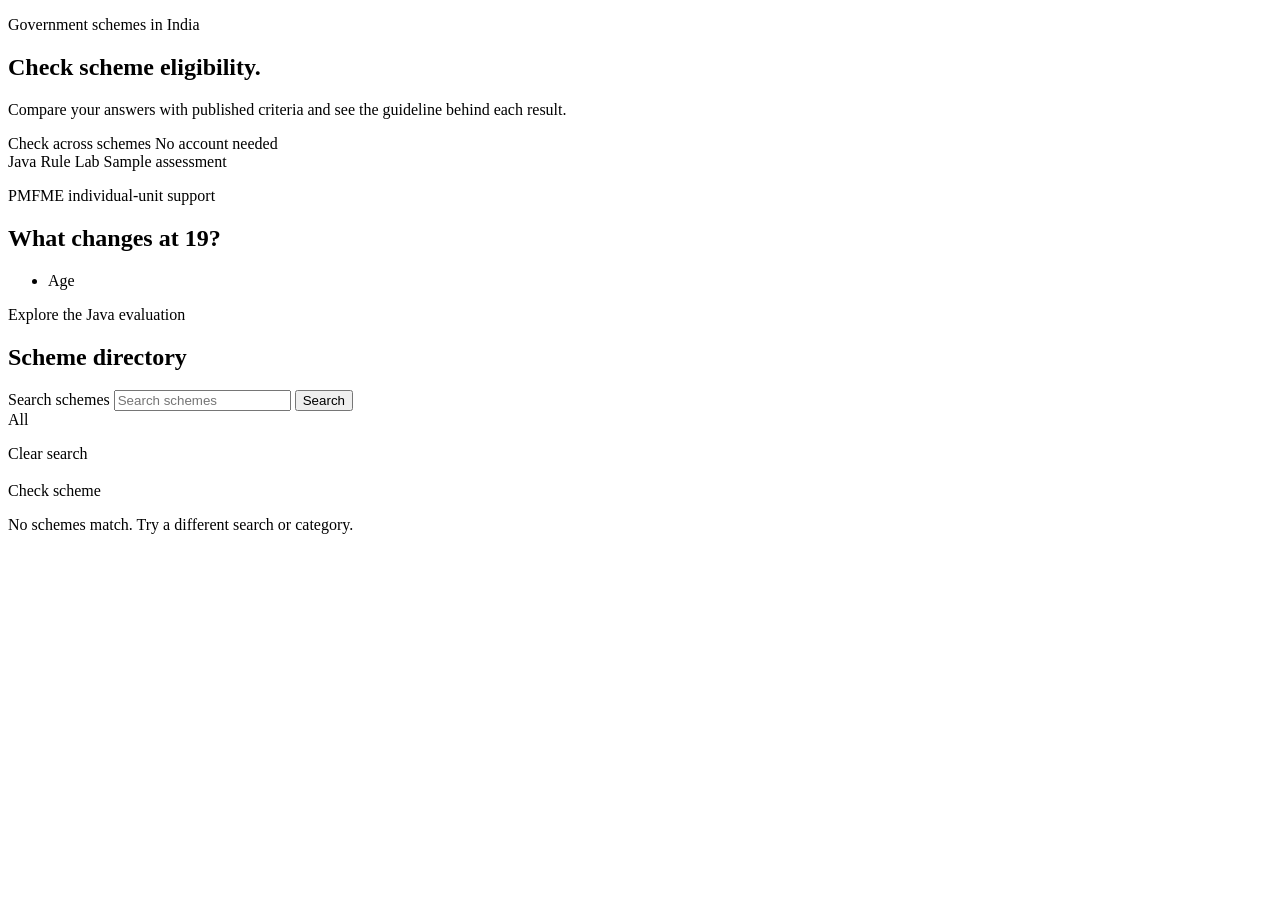
<file: src/main/resources/templates/index.html>
<!doctype html>
<html lang="en" xmlns:th="http://www.thymeleaf.org">
<head th:replace="~{frame :: head('Scheme finder')}"></head>
<body>
<header th:replace="~{frame :: header}"></header>
<main id="main">
  <section class="shell home-intro">
    <div class="intro-copy">
      <p class="kicker">Government schemes in India</p>
      <h1>Check scheme eligibility.</h1>
      <p>Compare your answers with published criteria and see the guideline behind each result.</p>
      <div class="intro-actions">
        <a class="button primary" th:href="@{/check/all}">Check across schemes</a>
        <span th:unless="${signedIn}">No account needed</span>
      </div>
    </div>
    <aside class="result-specimen" aria-labelledby="specimen-title">
      <header class="specimen-head">
        <span class="specimen-label">Java Rule Lab</span>
        <span class="specimen-version">Sample assessment</span>
      </header>
      <div class="specimen-body">
        <p class="specimen-scheme">PMFME individual-unit support</p>
        <h2 id="specimen-title">What changes at 19?</h2>
        <ul class="specimen-results">
          <li th:each="example : ${examples}">
            <a th:href="@{/lab(age=${example.age()})}">
              <span>Age <strong th:text="${example.age()}"></strong></span>
              <span class="status" th:classappend="${example.result().verdict().style()}" th:text="${example.result().verdict().label()}"></span>
            </a>
          </li>
        </ul>
        <a class="specimen-link" th:href="@{/lab}">Explore the Java evaluation</a>
      </div>
    </aside>
  </section>
  <section id="schemes" class="catalogue">
    <div class="shell">
      <div class="section-heading">
        <div><h2>Scheme directory</h2><p th:text="${schemeCount + ' schemes with published criteria'}"></p></div>
        <form th:action="@{/#schemes}" class="search-form" role="search">
          <label for="q" class="sr-only">Search schemes</label>
          <input type="hidden" name="category" th:value="${selectedCategory}">
          <input id="q" name="q" type="search" maxlength="100" th:value="${query}" placeholder="Search schemes">
          <button class="button outline">Search</button>
        </form>
      </div>
      <nav class="category-filters" aria-label="Scheme categories">
        <a th:href="@{/(q=${query})} + '#schemes'" th:aria-current="${selectedCategory.isEmpty() ? 'true' : null}">
          All <span th:text="${schemeCount}"></span>
        </a>
        <a th:each="category : ${categories}" th:href="@{/(category=${category.name()},q=${query})} + '#schemes'"
           th:aria-current="${selectedCategory == category.name() ? 'true' : null}">
          <span th:text="${category.name()}"></span><span th:text="${category.count()}"></span>
        </a>
      </nav>
      <div th:if="${!query.isEmpty()}" class="search-summary">
        <p th:text="${schemes.size() + (schemes.size() == 1 ? ' result for “' : ' results for “') + query + '”'}"></p>
        <a th:href="@{/(category=${selectedCategory})} + '#schemes'">Clear search</a>
      </div>
      <div class="scheme-list">
        <article th:each="scheme : ${schemes}" class="scheme-row">
          <span class="category" th:text="${scheme.category()}"></span>
          <h3><a th:href="@{/check/{slug}(slug=${scheme.slug()})}" th:text="${scheme.title()}"></a></h3>
          <p th:text="${scheme.summary()}"></p>
          <a class="row-link" th:href="@{/check/{slug}(slug=${scheme.slug()})}" th:aria-label="${'Check ' + scheme.title()}">Check scheme</a>
        </article>
      </div>
      <p th:if="${schemes.isEmpty()}" class="notice">No schemes match. Try a different search or category.</p>
    </div>
  </section>
</main>
<footer th:replace="~{frame :: footer}"></footer>
</body>
</html>
</file>
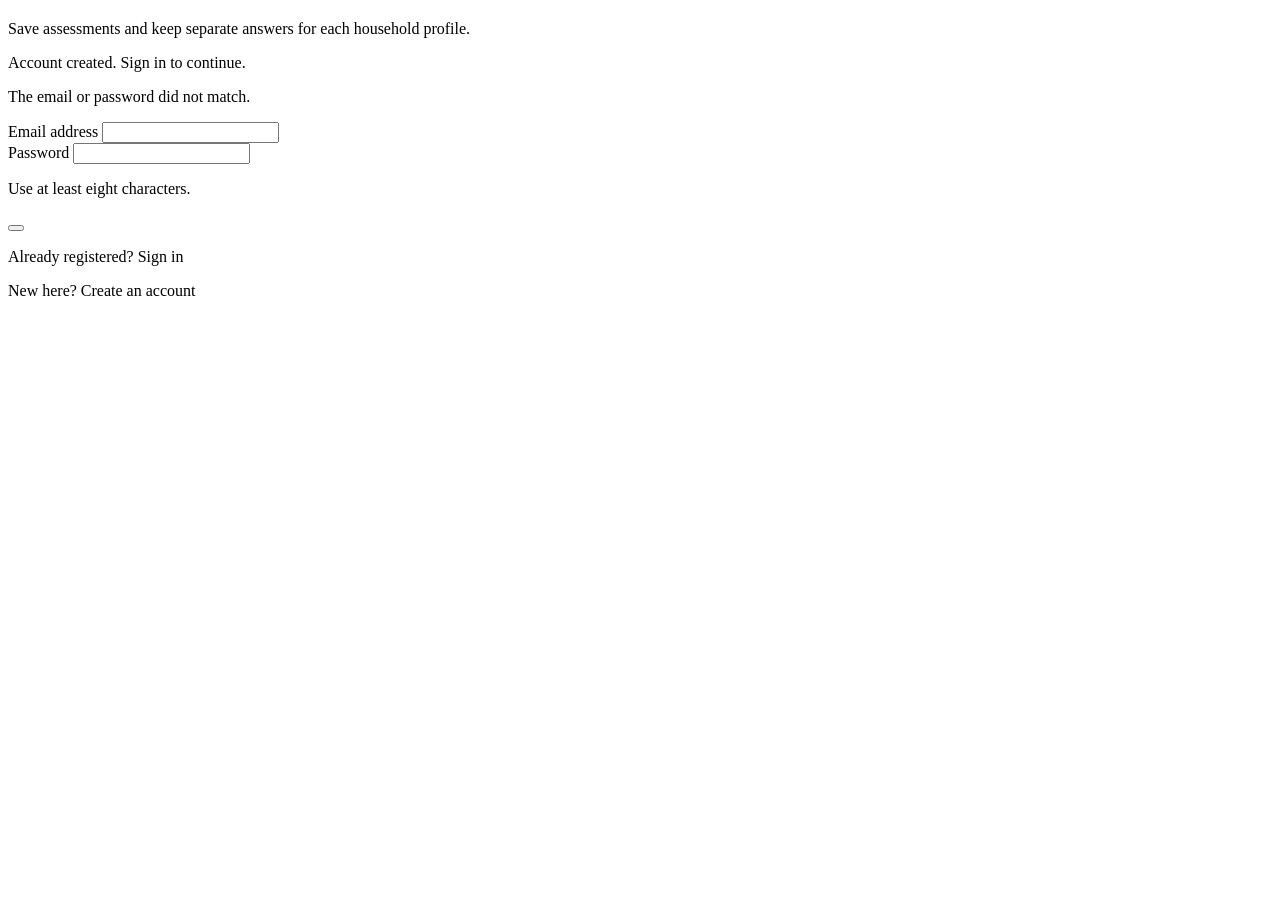
<file: src/main/resources/templates/account.html>
<!doctype html>
<html lang="en" xmlns:th="http://www.thymeleaf.org">
<head th:replace="~{frame :: head(${register ? 'Create an account' : 'Sign in'})}"></head>
<body>
<header th:replace="~{frame :: header}"></header>
<main id="main" class="shell content account-wrap">
  <section class="account">
    <h1 th:text="${register ? 'Create an account' : 'Sign in'}"></h1>
    <p>Save assessments and keep separate answers for each household profile.</p>
    <p class="notice" th:if="${param.created != null}">Account created. Sign in to continue.</p>
    <p class="alert" role="alert" th:if="${param.error != null}">The email or password did not match.</p>
    <p class="alert" role="alert" th:if="${error != null}" th:text="${error}"></p>
    <form th:action="${register} ? @{/register} : @{/login}" method="post">
      <div class="field">
        <label for="email">Email address</label>
        <input id="email" th:name="${register} ? 'email' : 'username'" type="email" autocomplete="username"
               th:value="${email}" maxlength="254" required>
      </div>
      <div class="field">
        <label for="password">Password</label>
        <input id="password" name="password" type="password" th:autocomplete="${register} ? 'new-password' : 'current-password'"
               th:attr="minlength=${register ? 8 : null}" maxlength="72" required>
        <p th:if="${register}" class="field-help">Use at least eight characters.</p>
      </div>
      <button class="button primary" th:text="${register ? 'Create account' : 'Sign in'}"></button>
    </form>
    <p class="account-alt" th:if="${register}">Already registered? <a th:href="@{/login}">Sign in</a></p>
    <p class="account-alt" th:unless="${register}">New here? <a th:href="@{/register}">Create an account</a></p>
  </section>
</main>
<footer th:replace="~{frame :: footer}"></footer>
</body>
</html>
</file>
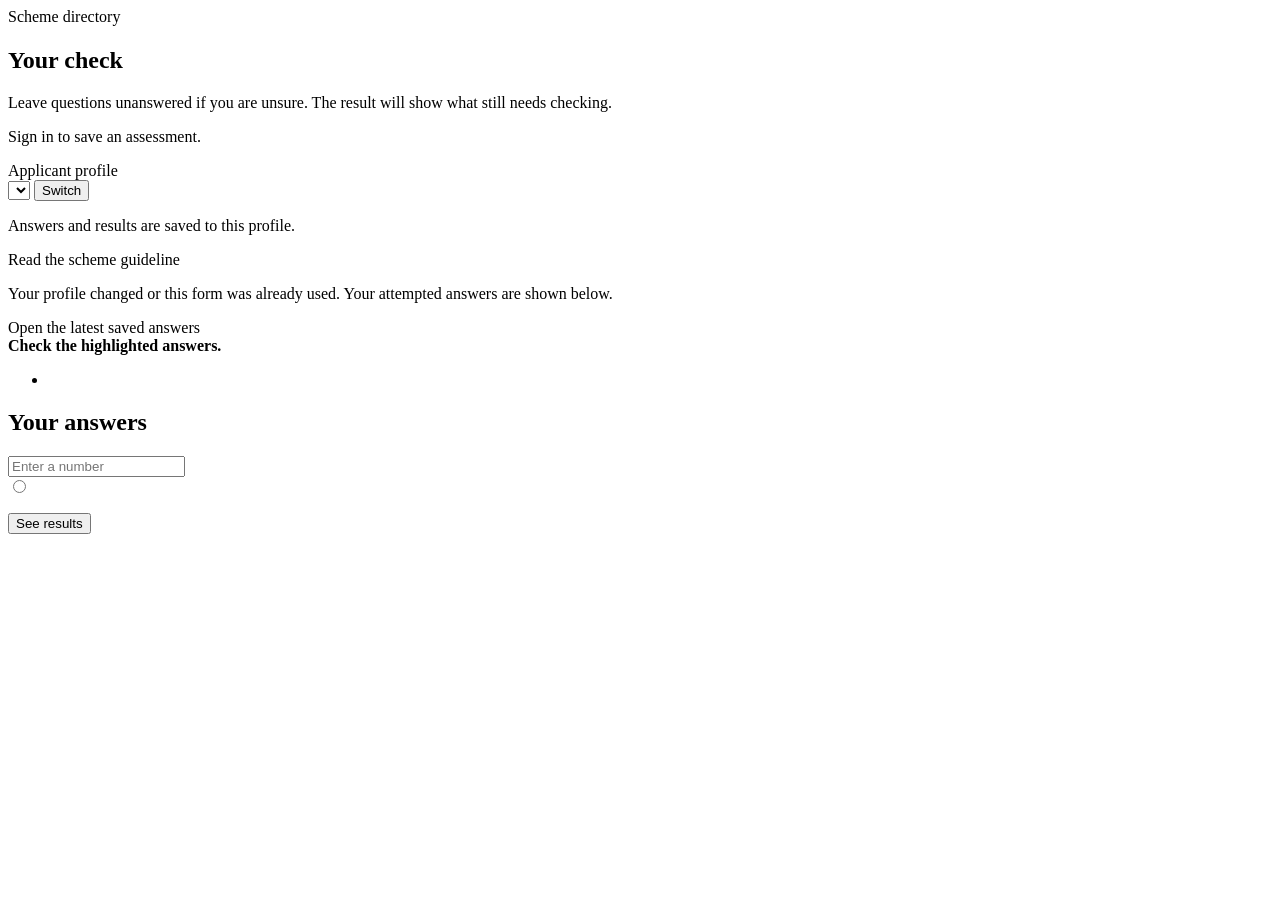
<file: src/main/resources/templates/check.html>
<!doctype html>
<html lang="en" xmlns:th="http://www.thymeleaf.org">
<head th:replace="~{frame :: head(${scheme == null ? 'Compare schemes' : scheme.title()})}"></head>
<body>
<header th:replace="~{frame :: header}"></header>
<main id="main" class="shell content">
  <a th:href="@{/#schemes}" class="back">Scheme directory</a>
  <div class="page-heading">
    <p class="kicker" th:text="${scheme == null ? 'Combined eligibility check' : scheme.category()}"></p>
    <h1 th:text="${scheme == null ? 'Compare across schemes' : scheme.title()}"></h1>
    <p th:text="${scheme == null ? 'Answer shared questions once to check every scheme.' : scheme.summary()}"></p>
  </div>
  <div class="work-area">
    <aside class="guidance">
      <h2>Your check</h2>
      <p>Leave questions unanswered if you are unsure. The result will show what still needs checking.</p>
      <div class="progress-block" id="question-progress" hidden>
        <p id="progress"></p>
        <progress th:max="${questionCount}" value="0" aria-label="Questions answered"></progress>
      </div>
      <div class="language-picker" id="language-picker" hidden>
        <label for="question-language">Question language</label>
        <select id="question-language">
          <option value="en">English</option>
          <option value="hi" lang="hi">हिन्दी</option>
          <option value="pa" lang="pa">ਪੰਜਾਬੀ</option>
          <option value="ta" lang="ta">தமிழ்</option>
        </select>
      </div>
      <nav th:if="${scheme == null}" class="section-nav" aria-label="Question sections">
        <a th:each="section : ${sections}" th:href="${'#' + section.topic().anchor()}" th:text="${section.topic().title()}"></a>
      </nav>
      <div class="guidance-foot">
        <p th:if="${profile == null}"><a th:href="@{/login}">Sign in</a> to save an assessment.</p>
        <div th:if="${profile != null}" class="profile-picker">
          <label for="select-profile">Applicant profile</label>
          <form method="get" th:action="@{/check/{slug}(slug=${slug})}">
            <select name="profile" id="select-profile">
              <option th:each="item : ${profiles}" th:value="${item.id()}" th:text="${item.label()}" th:selected="${item.id() == profile.id()}"></option>
            </select>
            <button class="button outline compact">Switch</button>
          </form>
          <p class="field-help">Answers and results are saved to this profile.</p>
        </div>
        <a th:if="${scheme != null}" th:href="${scheme.sourceUrl()}">Read the scheme guideline</a>
      </div>
    </aside>
    <form th:action="@{/check/{slug}(slug=${slug})}" method="post" class="questionnaire">
      <input th:if="${profile != null}" type="hidden" name="profile" th:value="${profile.id()}">
      <input th:if="${profile != null and !conflict}" type="hidden" name="submission" th:value="${submission}">
      <input th:if="${profile != null and !conflict}" type="hidden" name="revision" th:value="${formRevision}">
      <div class="alert" th:if="${conflict}" role="alert">
        <p>Your profile changed or this form was already used. Your attempted answers are shown below.</p>
        <a th:href="@{/check/{slug}(slug=${slug},profile=${profile.id()})}">Open the latest saved answers</a>
      </div>
      <div class="alert" th:unless="${errors.isEmpty()}" role="alert">
        <strong>Check the highlighted answers.</strong>
        <ul><li th:each="item : ${errors}"><a th:href="${'#' + item.key}" th:text="${questionsByKey[item.key].label() + ': ' + item.value}"></a></li></ul>
      </div>
      <div class="form-heading"><h2>Your answers</h2><span th:text="${questionCount + (questionCount == 1 ? ' question' : ' questions')}"></span></div>
      <section class="question-section" th:each="section : ${sections}" th:id="${section.topic() != null ? section.topic().anchor() : null}">
        <h3 th:if="${section.topic() != null}" th:text="${section.topic().title()}"></h3>
        <div th:each="field : ${section.questions()}" class="field question-field" th:classappend="${errors.containsKey(field.key()) ? 'field-error' : ''}">
          <label th:if="${field.numeric()}" th:for="${field.key()}" th:text="${field.ask()}"
                 th:attr="data-hi=${field.askIn('hi')},data-pa=${field.askIn('pa')},data-ta=${field.askIn('ta')}"></label>
          <p th:unless="${field.numeric()}" class="question-label" th:id="${field.key() + '-label'}" th:text="${field.ask()}"
             th:attr="data-hi=${field.askIn('hi')},data-pa=${field.askIn('pa')},data-ta=${field.askIn('ta')}"></p>
          <p class="field-help" th:id="${field.key() + '-help'}" th:text="${field.help()}"
             th:attr="data-hi=${field.helpIn('hi')},data-pa=${field.helpIn('pa')},data-ta=${field.helpIn('ta')}"></p>
          <input th:if="${field.numeric()}" type="text" th:inputmode="${field.whole() ? 'numeric' : 'decimal'}" maxlength="19"
                 th:id="${field.key()}" th:name="${field.key()}" th:value="${answers[field.key()]}"
                 th:attr="aria-describedby=${field.key() + '-help' + (errors.containsKey(field.key()) ? ' ' + field.key() + '-error' : '')},aria-invalid=${errors.containsKey(field.key())}"
                 placeholder="Enter a number">
          <div th:unless="${field.numeric()}" class="answer-options" role="radiogroup" th:id="${field.key()}"
               th:attr="aria-labelledby=${field.key() + '-label'}, aria-describedby=${field.key() + '-help' + (errors.containsKey(field.key()) ? ' ' + field.key() + '-error' : '')}, aria-invalid=${errors.containsKey(field.key())}">
            <label class="answer-option" th:each="choice : ${field.choices()}">
              <input type="radio" th:name="${field.key()}" th:value="${choice.value()}" th:checked="${answers[field.key()] == choice.value()}">
              <span th:text="${choice.label()}" th:attr="data-hi=${choice.hindi()},data-pa=${choice.punjabi()},data-ta=${choice.tamil()}"></span>
            </label>
          </div>
          <p th:if="${errors.containsKey(field.key())}" th:id="${field.key() + '-error'}"
             class="error-text" th:text="${errors[field.key()]}"></p>
        </div>
      </section>
      <div th:unless="${conflict}" class="form-actions"><button class="button primary">See results</button></div>
    </form>
  </div>
</main>
<footer th:replace="~{frame :: footer}"></footer>
</body>
</html>
</file>
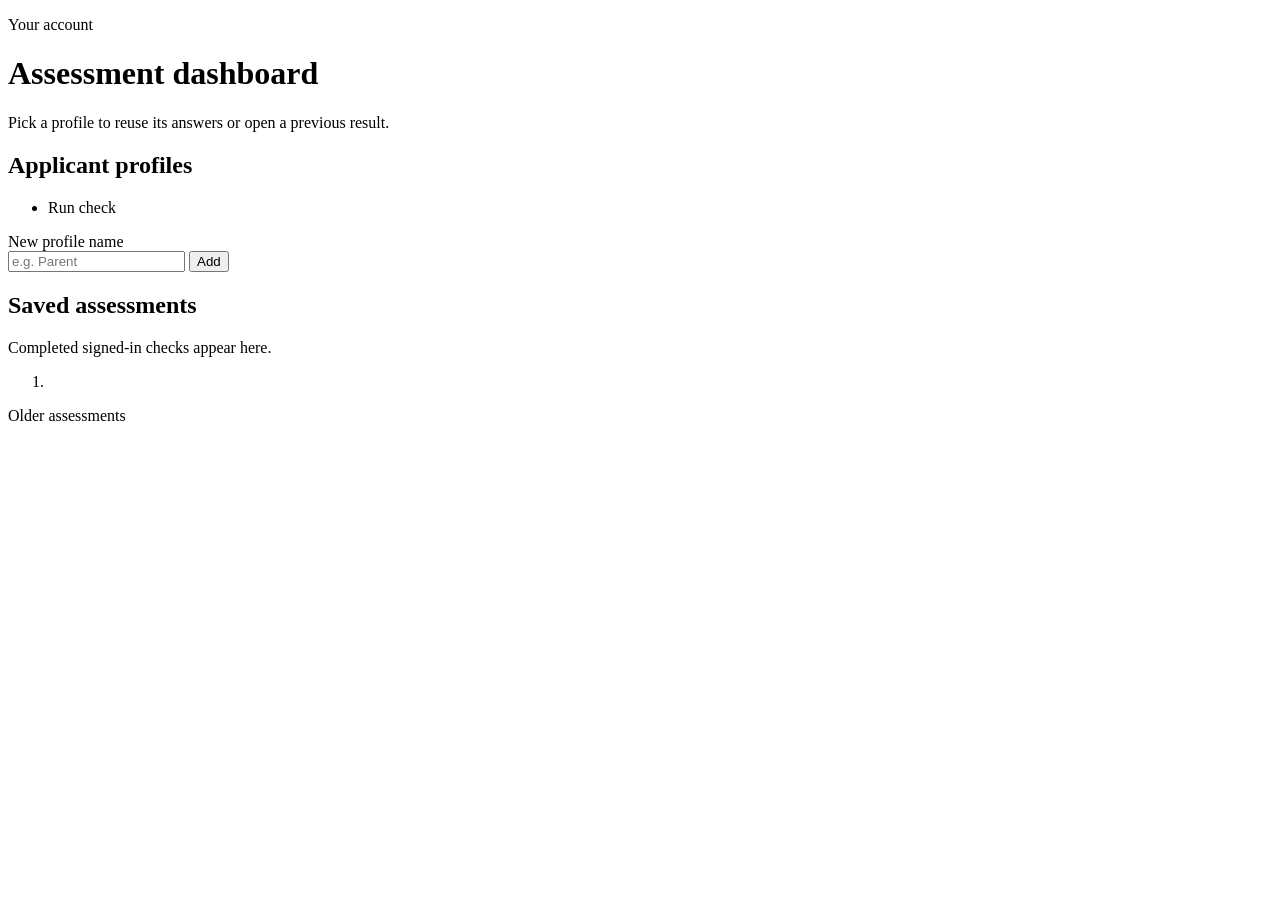
<file: src/main/resources/templates/dashboard.html>
<!doctype html>
<html lang="en" xmlns:th="http://www.thymeleaf.org">
<head th:replace="~{frame :: head('Dashboard')}"></head>
<body>
<header th:replace="~{frame :: header}"></header>
<main id="main" class="shell content">
  <div class="page-heading"><p class="kicker">Your account</p><h1>Assessment dashboard</h1>
    <p>Pick a profile to reuse its answers or open a previous result.</p></div>
  <div class="dashboard-layout">
    <section class="dashboard-block">
      <h2>Applicant profiles</h2>
      <p class="notice" th:if="${notice != null}" th:text="${notice}" role="status"></p>
      <p class="alert" th:if="${profileError != null}" th:text="${profileError}" role="alert"></p>
      <ul class="profile-list">
        <li th:each="profile : ${profiles}"><strong th:text="${profile.label()}"></strong>
          <a th:href="@{/check/all(profile=${profile.id()})}">Run check</a></li>
      </ul>
      <form th:action="@{/dashboard/profiles}" method="post" class="profile-add">
        <label for="name">New profile name</label>
        <div class="inline-form"><input id="name" name="name" maxlength="50" placeholder="e.g. Parent" required>
          <button class="button outline">Add</button></div>
      </form>
    </section>
    <section class="dashboard-block">
      <h2>Saved assessments</h2>
      <p th:if="${history.isEmpty()}">Completed signed-in checks appear here.</p>
      <ol class="history-list">
        <li th:each="item : ${history}"><div>
          <a th:href="@{/dashboard/results/{id}(id=${item.id()})}" th:text="${item.title()}"></a>
          <p th:text="${item.profile() + ' · ' + item.formattedDate()}"></p>
          </div><span class="status small" th:classappend="${item.verdict().style()}" th:text="${item.verdict().label()}"></span></li>
      </ol>
      <a th:if="${nextPage != null}" th:href="@{/dashboard(before=${nextPage})}">Older assessments</a>
    </section>
  </div>
</main>
<footer th:replace="~{frame :: footer}"></footer>
</body>
</html>
</file>
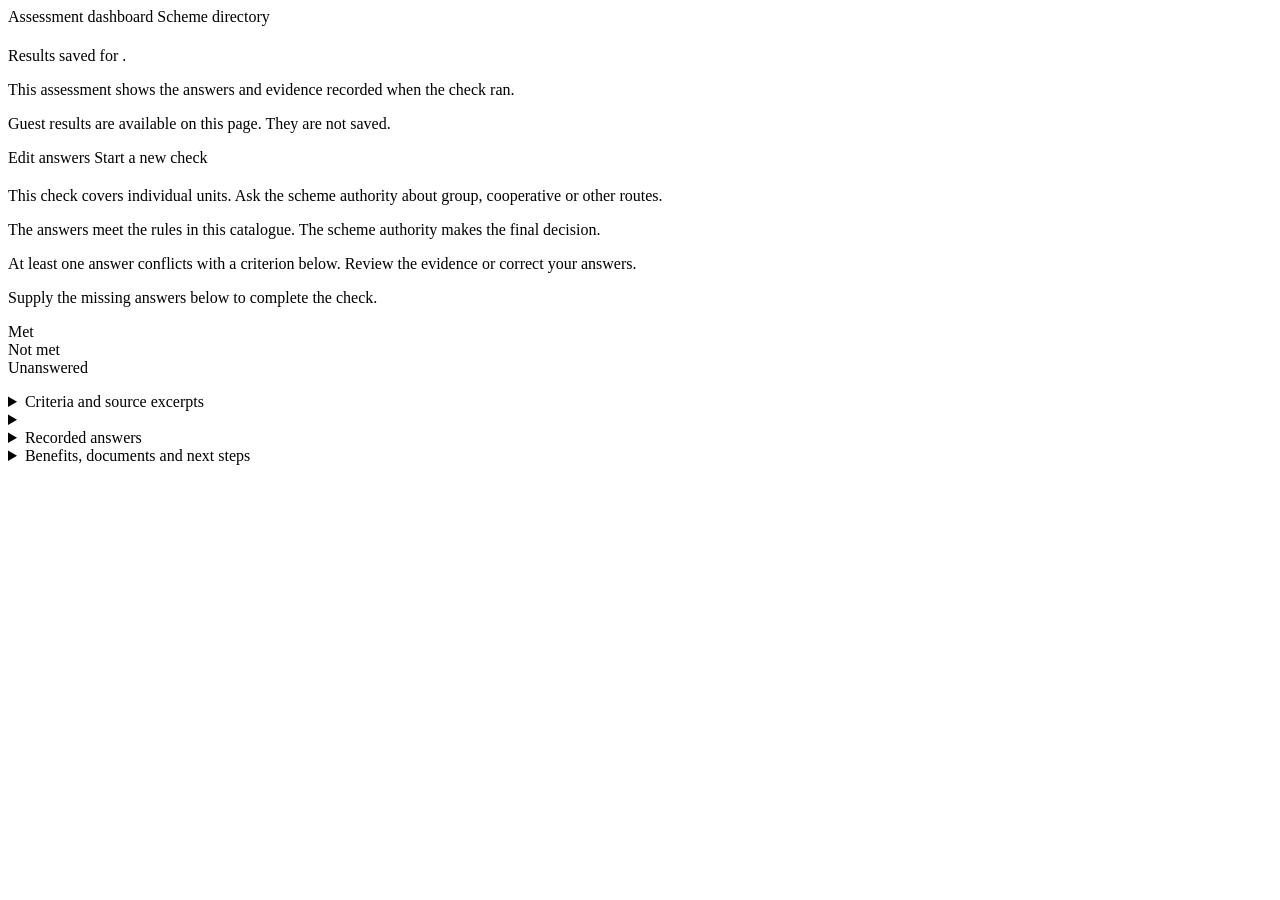
<file: src/main/resources/templates/results.html>
<!doctype html>
<html lang="en" xmlns:th="http://www.thymeleaf.org">
<head th:replace="~{frame :: head('Assessment results')}"></head>
<body>
<header th:replace="~{frame :: header}"></header>
<main id="main" class="shell content">
  <a th:if="${snapshot or saved}" class="back" th:href="@{/dashboard}">Assessment dashboard</a>
  <a th:unless="${snapshot or saved}" class="back" th:href="@{/#schemes}">Scheme directory</a>
  <div class="page-heading result-heading">
    <div>
      <p class="kicker" th:text="${snapshot ? 'Saved assessment' : 'Eligibility check'}"></p>
      <h1 th:text="${results.size() == 1 ? results[0].title() : 'Results across schemes'}"></h1>
      <p th:if="${saved}" class="notice">Results saved for <strong th:text="${profile.label()}"></strong>.</p>
      <p th:if="${snapshot}">This assessment shows the answers and evidence recorded when the check ran.</p>
      <p th:unless="${saved or snapshot}">Guest results are available on this page. They are not saved.</p>
    </div>
    <div class="button-row">
      <a th:if="${checkSlug != null and profile != null}" class="button outline" th:href="@{/check/{slug}(slug=${checkSlug},profile=${profile.id()})}">Edit answers</a>
      <button th:if="${checkSlug != null and profile == null}" type="button" data-back class="button outline" hidden>Edit answers</button>
      <a th:if="${checkSlug != null and profile == null}" class="button outline" th:href="@{/check/{slug}(slug=${checkSlug})}">Start a new check</a>
    </div>
  </div>
  <div class="result-grid">
    <section th:each="result : ${results}" class="result-panel" th:with="scheme=${schemesBySlug[result.slug()]}, counts=${result.counts()}">
      <div class="result-banner">
        <span class="status" th:classappend="${result.verdict().style()}" th:text="${result.verdict().label()}"></span>
        <span class="version" th:text="${'Rule version ' + result.version()}"></span>
      </div>
      <h2 th:if="${results.size() > 1}" th:text="${result.title()}"></h2>
      <p class="result-note" th:if="${result.verdict().name() == 'OUTSIDE_SCOPE'}">This check covers individual units. Ask the scheme authority about group, cooperative or other routes.</p>
      <p class="result-note" th:if="${result.verdict().name() == 'MATCH'}">The answers meet the rules in this catalogue. The scheme authority makes the final decision.</p>
      <p class="result-note" th:if="${result.verdict().name() == 'NO_MATCH'}">At least one answer conflicts with a criterion below. Review the evidence or correct your answers.</p>
      <p class="result-note" th:if="${result.verdict().name() == 'NEEDS_INFO'}">Supply the missing answers below to complete the check.</p>
      <dl class="criterion-counts" aria-label="Criterion totals">
        <div><dt>Met</dt><dd th:text="${counts.met()}"></dd></div>
        <div><dt>Not met</dt><dd th:text="${counts.unmet()}"></dd></div>
        <div><dt>Unanswered</dt><dd th:text="${counts.unanswered()}"></dd></div>
      </dl>
      <details class="result-section" th:open="${results.size() == 1 ? 'open' : null}">
        <summary>Criteria and source excerpts</summary>
        <div class="checks">
          <div th:each="check : ${result.checks()}" class="check-line">
            <span class="status small" th:classappend="${check.state().style()}" th:text="${check.state().label()}"></span>
            <div><p th:text="${check.evidence().plain()}"></p>
              <blockquote th:text="${check.evidence().quote()}"></blockquote>
              <a th:href="${check.evidence().url() + '#page=' + check.evidence().page()}" th:text="${'Source PDF · page ' + check.evidence().page()}"></a>
              <details class="rule-trace" th:if="${!check.terms().isEmpty()}" th:open="${check.state().name() == 'FAIL' ? 'open' : null}">
                <summary>How this criterion was checked</summary>
                <ul>
                  <li th:each="term : ${check.terms()}">
                    <strong th:text="${questionsByKey[term.key()] != null ? questionsByKey[term.key()].label() : term.key()}"></strong>
                    <span class="status small" th:classappend="${term.state().style()}" th:text="${term.state().label()}"></span>
                    <span class="rule-values">
                      <span th:text="${'Answer: ' + term.submitted()}"></span>
                      <span th:text="${'Required: ' + term.required()}"></span>
                    </span>
                  </li>
                </ul>
              </details>
            </div>
          </div>
        </div>
      </details>
      <details class="result-section" th:if="${!result.missing().isEmpty()}">
        <summary th:text="${'Missing answers (' + result.missing().size() + ')'}"></summary>
        <ul><li th:each="key : ${result.missing()}" th:text="${questionsByKey[key] != null ? questionsByKey[key].ask() : key}"></li></ul>
      </details>
      <details class="result-section" th:if="${!result.answers().isEmpty()}">
        <summary>Recorded answers</summary>
        <dl class="answer-list"><th:block th:each="answer : ${result.answers()}">
          <dt th:text="${questionsByKey[answer.key] != null ? questionsByKey[answer.key].label() : answer.key}"></dt>
          <dd th:text="${answer.value == 'true' ? 'Yes' : (answer.value == 'false' ? 'No' : answer.value)}"></dd>
        </th:block></dl>
      </details>
      <details class="result-section" th:if="${scheme != null and scheme.version() == result.version() and !snapshot and result.verdict().name() != 'OUTSIDE_SCOPE'}">
        <summary>Benefits, documents and next steps</summary>
        <div class="steps">
          <div th:each="section : ${scheme.nextSteps()}">
            <h3 th:text="${section.key == 'good_to_know' ? 'Conditions to note' : (section.key == 'after' ? 'After enrollment' : (section.key == 'apply' ? 'How to apply' : section.key))}"></h3>
            <p th:if="${section.value.isEmpty()}">Check with the scheme authority for this information.</p>
            <p th:each="item : ${section.value}"><span th:text="${item.plain()}"></span>
              <a th:href="${item.url() + '#page=' + item.page()}" th:text="${'Page ' + item.page()}"></a></p>
          </div>
          <p th:text="${scheme.authority()}"></p>
          <a th:href="${scheme.sourceUrl()}">Open guideline</a>
        </div>
      </details>
    </section>
  </div>
</main>
<footer th:replace="~{frame :: footer}"></footer>
</body>
</html>
</file>
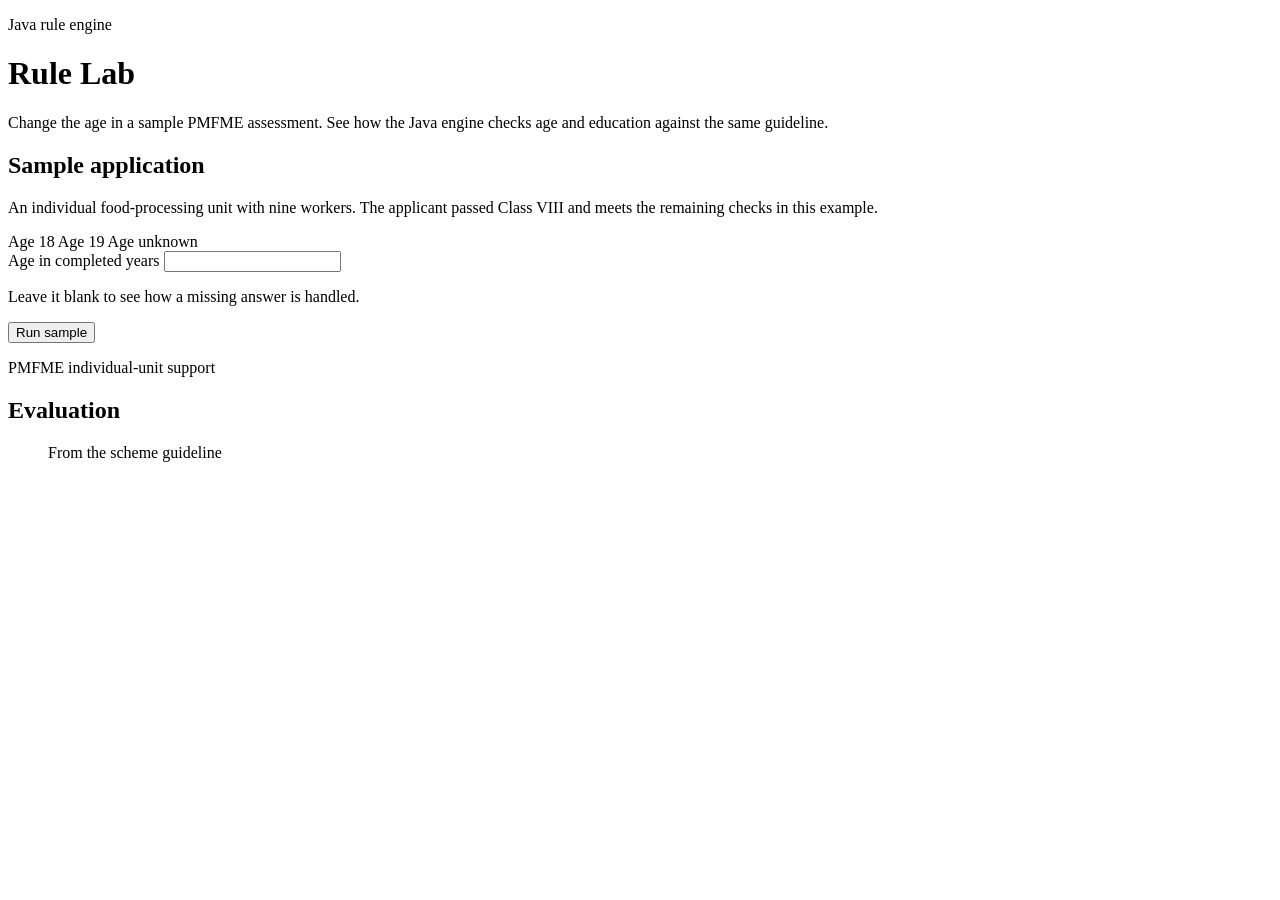
<file: src/main/resources/templates/rule-lab.html>
<!doctype html>
<html lang="en" xmlns:th="http://www.thymeleaf.org">
<head th:replace="~{frame :: head('Rule Lab')}"></head>
<body>
<header th:replace="~{frame :: header}"></header>
<main id="main" class="shell content">
  <div class="page-heading lab-heading">
    <p class="kicker">Java rule engine</p>
    <h1>Rule Lab</h1>
    <p>Change the age in a sample PMFME assessment. See how the Java engine checks age and education against the same guideline.</p>
  </div>
  <div class="lab-layout">
    <section class="dashboard-block lab-input">
      <h2>Sample application</h2>
      <p class="muted">An individual food-processing unit with nine workers. The applicant passed Class VIII and meets the remaining checks in this example.</p>
      <div class="sample-links" aria-label="Sample ages">
        <a th:href="@{/lab(age=18)}" th:aria-current="${example.age() == '18' ? 'page' : null}">Age 18</a>
        <a th:href="@{/lab(age=19)}" th:aria-current="${example.age() == '19' ? 'page' : null}">Age 19</a>
        <a th:href="@{/lab(age='')}" th:aria-current="${example.age().isBlank() ? 'page' : null}">Age unknown</a>
      </div>
      <form th:action="@{/lab}" method="get" class="lab-form">
        <label for="lab-age">Age in completed years</label>
        <input id="lab-age" name="age" type="text" inputmode="numeric" maxlength="8" th:value="${example.age()}"
               th:attr="aria-invalid=${example.error() != null}, aria-describedby=${example.error() != null ? 'lab-error' : 'lab-help'}">
        <p id="lab-help" class="field-help">Leave it blank to see how a missing answer is handled.</p>
        <p id="lab-error" class="error-text" role="alert" th:if="${example.error() != null}" th:text="${example.error()}"></p>
        <button class="button primary">Run sample</button>
      </form>
    </section>
    <section th:if="${example.result() != null}" class="dashboard-block lab-output" th:with="result=${example.result()}, criterion=${example.criterion()}">
      <div class="lab-output-head">
        <div><p class="kicker">PMFME individual-unit support</p><h2>Evaluation</h2></div>
        <span class="status" th:classappend="${result.verdict().style()}" th:text="${result.verdict().label()}"></span>
      </div>
      <div class="lab-trace">
        <div class="lab-term" th:each="term : ${criterion.terms()}">
          <div><strong th:text="${questionsByKey[term.key()].label()}"></strong>
            <span class="lab-expression" th:text="${term.key() + ' ' + term.operator().symbol() + ' ' + term.expected()}"></span></div>
          <span th:text="${term.submitted()}"></span>
          <span class="status small" th:classappend="${term.state().style()}" th:text="${term.state().label()}"></span>
        </div>
      </div>
      <figure class="lab-source">
        <figcaption>From the scheme guideline</figcaption>
        <blockquote th:text="${criterion.evidence().quote()}"></blockquote>
        <a th:href="${criterion.evidence().url() + '#page=' + criterion.evidence().page()}"
           th:text="${'Source PDF · page ' + criterion.evidence().page()}"></a>
      </figure>
    </section>
  </div>
</main>
<footer th:replace="~{frame :: footer}"></footer>
</body>
</html>
</file>
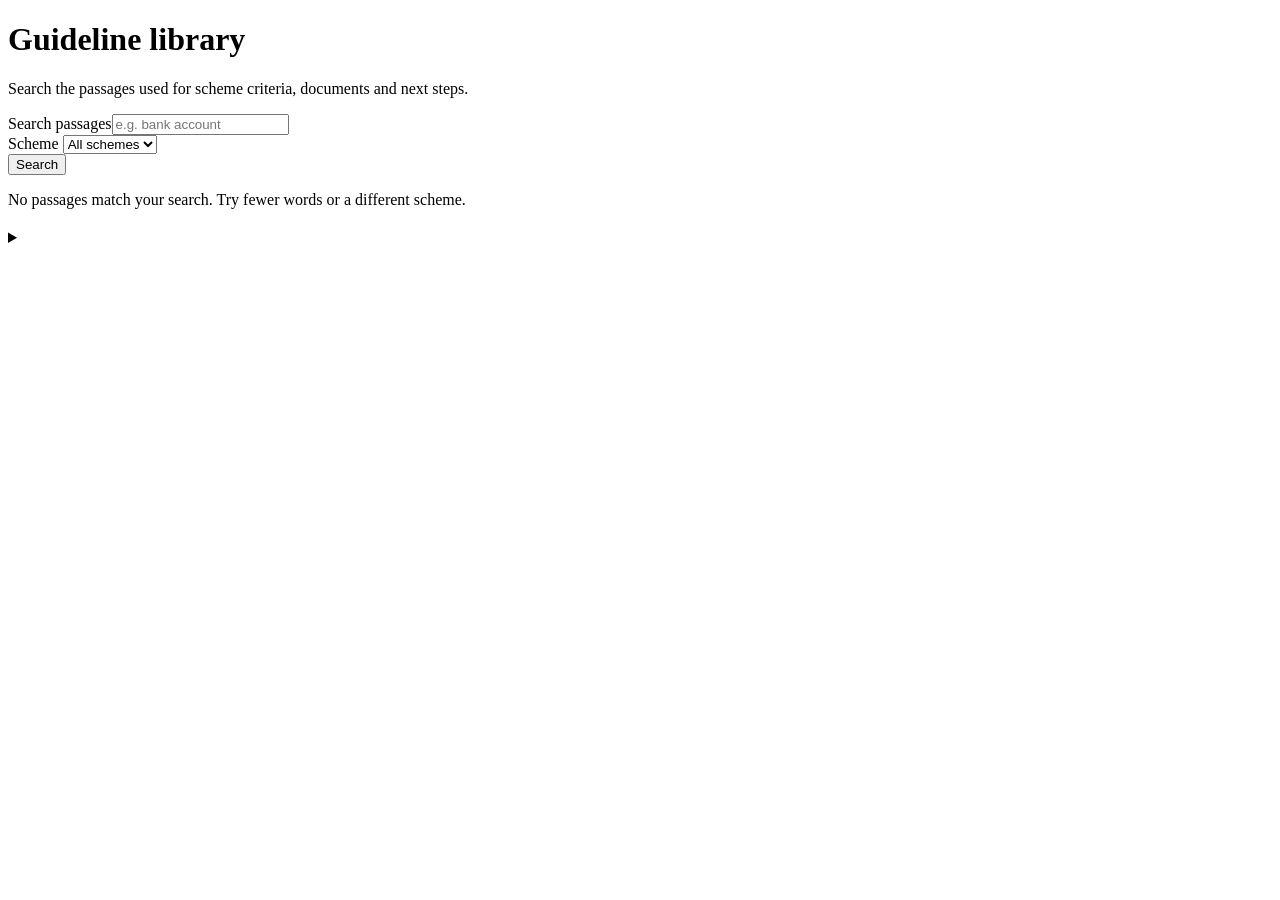
<file: src/main/resources/templates/sources.html>
<!doctype html>
<html lang="en" xmlns:th="http://www.thymeleaf.org">
<head th:replace="~{frame :: head('Guideline library')}"></head>
<body>
<header th:replace="~{frame :: header}"></header>
<main id="main" class="shell content">
  <div class="page-heading">
    <h1>Guideline library</h1>
    <p>Search the passages used for scheme criteria, documents and next steps.</p>
  </div>
  <form th:action="@{/sources}" class="source-search dashboard-block" role="search">
    <div><label for="q">Search passages</label><input id="q" name="q" th:value="${query}" type="search" maxlength="100" placeholder="e.g. bank account"></div>
    <div><label for="scheme">Scheme</label>
      <select id="scheme" name="scheme"><option value="all">All schemes</option>
        <option th:each="scheme : ${schemes}" th:value="${scheme.slug()}" th:text="${scheme.title()}"
                th:selected="${scheme.slug() == selectedScheme}"></option>
      </select></div>
    <button class="button primary">Search</button>
  </form>
  <p th:if="${groups.isEmpty()}" class="notice">No passages match your search. Try fewer words or a different scheme.</p>
  <section th:each="group : ${groups}" class="source-group dashboard-block">
    <h2 th:text="${group.scheme().title()}"></h2>
    <a th:href="${group.scheme().sourceUrl()}" th:text="${group.scheme().authority()}"></a>
    <details th:each="item : ${group.evidence()}" class="result-section">
      <summary th:text="${item.plain()}"></summary>
      <blockquote th:text="${item.quote()}"></blockquote>
      <a th:href="${item.url() + '#page=' + item.page()}" th:text="${'Source PDF · page ' + item.page()}"></a>
    </details>
  </section>
</main>
<footer th:replace="~{frame :: footer}"></footer>
</body>
</html>
</file>
